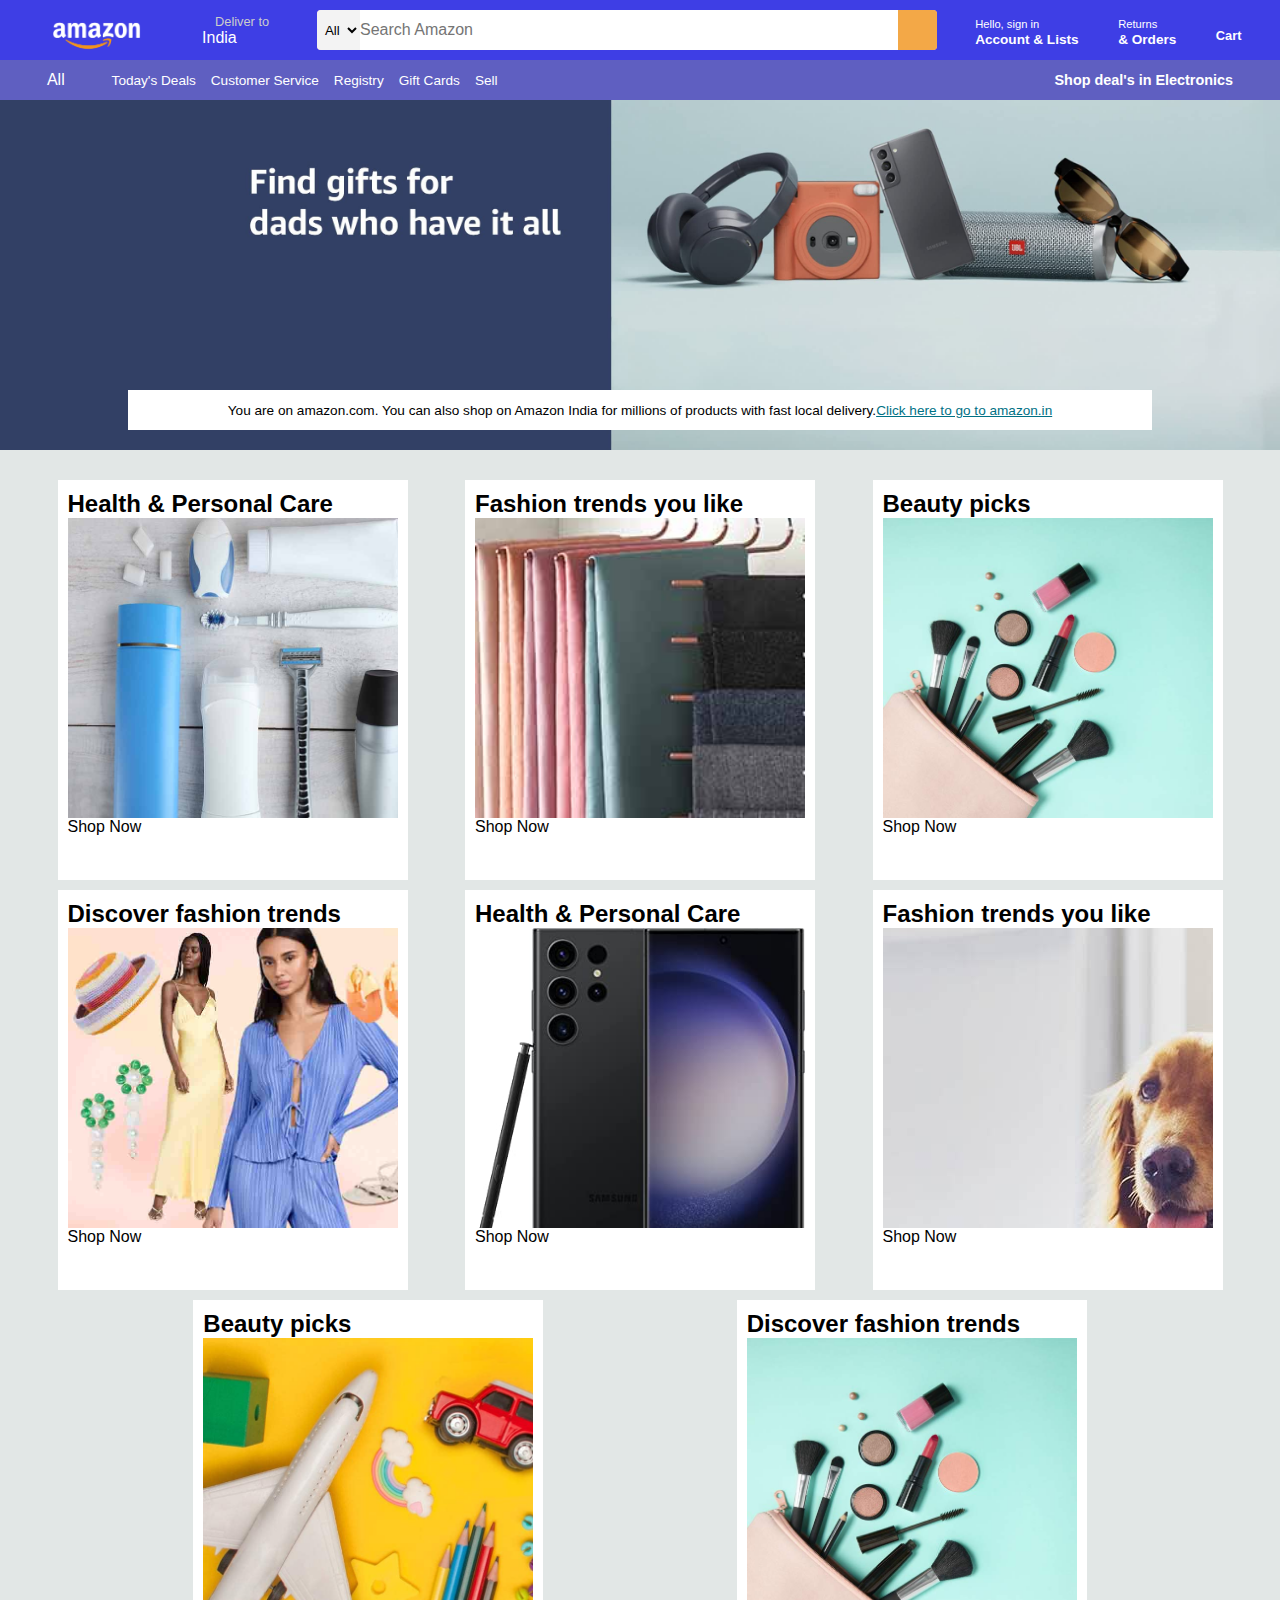
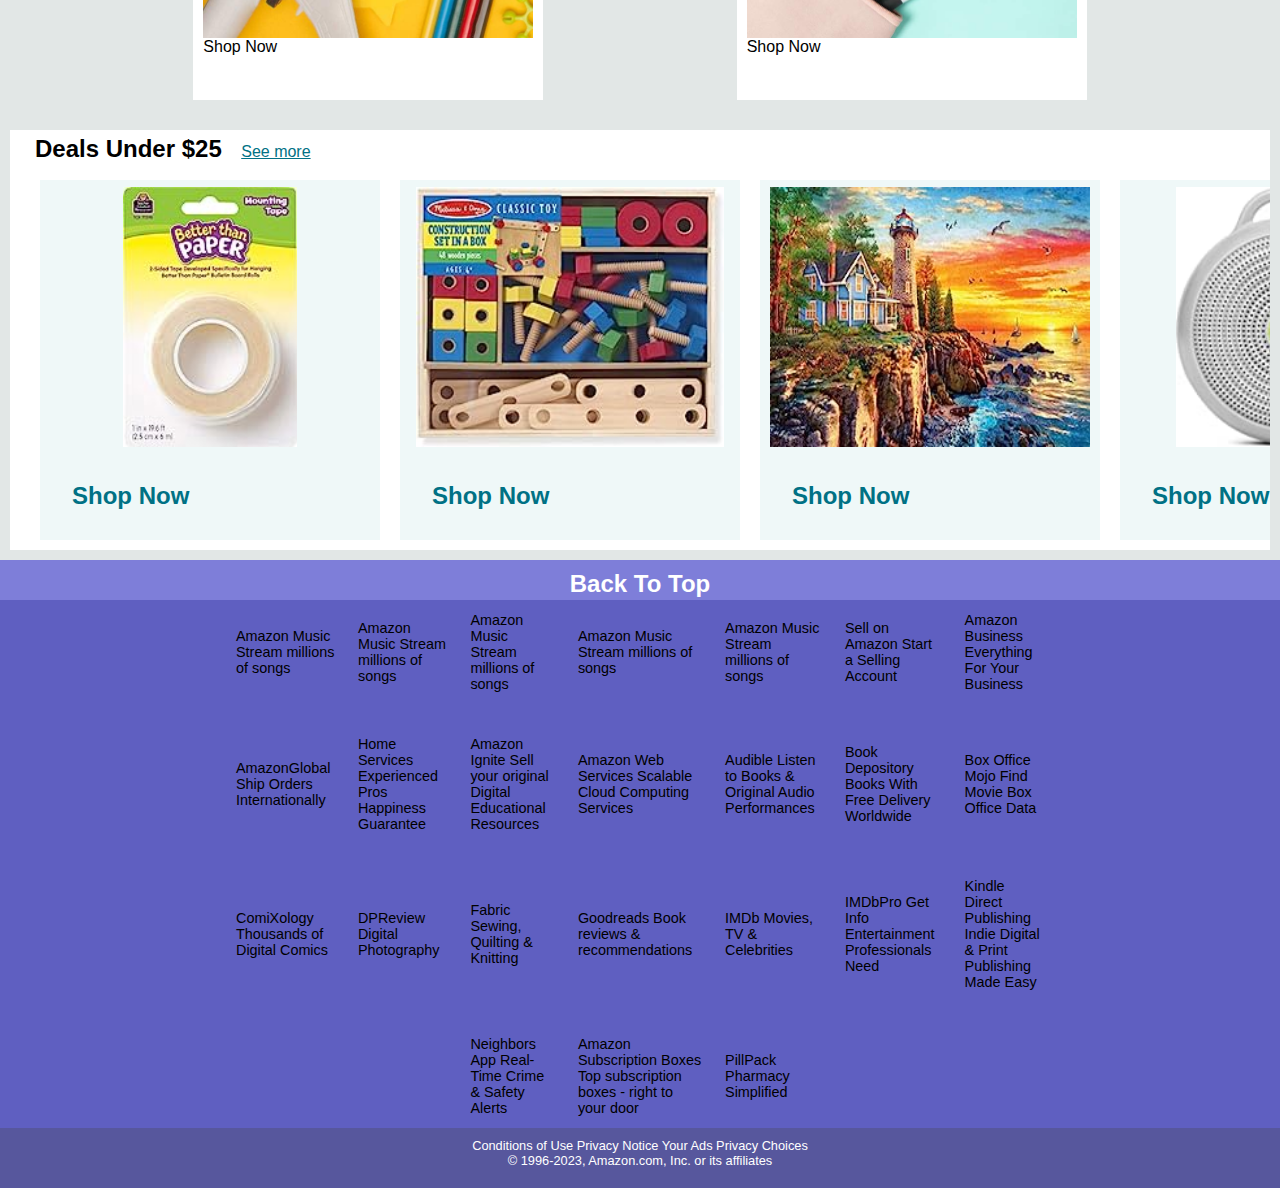
<file: index.html>
<!DOCTYPE html>
<html lang="en">
  <head>
    <meta charset="UTF-8" />
    <meta name="viewport" content="width=device-width, initial-scale=1.0" />
    <meta name="keywords" content="codehelp, codehelp love babbar, codehelp github, codehelp by babbar, codehelp by love babbar,love babbar,Fruitbox flex,Flexbox game codehelp,game by love babbar,supreme 2.0, dsa supreme"/>
    <link
      rel="stylesheet"
      href="https://cdnjs.cloudflare.com/ajax/libs/font-awesome/6.4.0/css/all.min.css"
      integrity="sha512-iecdLmaskl7CVkqkXNQ/ZH/XLlvWZOJyj7Yy7tcenmpD1ypASozpmT/E0iPtmFIB46ZmdtAc9eNBvH0H/ZpiBw=="
      crossorigin="anonymous"
      referrerpolicy="no-referrer"
    />
    <link rel="stylesheet" href="style.css" />                                <!--  Pavan Chandra Ale  -->
    <title>Amazon-Clone</title>
  </head>
  <body>
    <header>
      <div class="navbar">
        <div class="nav-logo border">
          <div class="logo"></div>
        </div>
        <div class="nav-address border">
           <p class="add-first">Deliver to</p>              <!--  Pavan Chandra Ale  -->
          <div class="add-icon">
            <i class="fa-solid fa-location-dot"></i>
            <p class="add-sec">India</p>
          </div>
        </div>
        <div class="nav-search">
          <select class="search-select">
            <option>All</option>
          </select>
          <input placeholder="Search Amazon" class="search-input" />                        <!--  Pavan Chandra Ale  -->
          <div class="search-icon">
            <i class="fa-solid fa-magnifying-glass"></i>
          </div>
        </div>
        <div class="nav-signin border">
          <p><span>Hello, sign in</span></p>
          <p class="nav-second">Account & Lists</p>                                             <!--  Pavan Chandra Ale  -->
        </div>
        <div class="nav-returns border">                    
          <p><span>Returns</span></p>
          <p class="nav-second">& Orders</p>
        </div>
        <div class="nav-cart border">
          <i class="fa-solid fa-cart-shopping"></i>Cart
        </div>
      </div>
      <div class="panel">
        <div class="panel-all"><i class="fa-solid fa-bars"></i>All</div>
        <div class="panel-ops">
          <p>Today's Deals</p>
          <p>Customer Service</p>
          <p>Registry</p>
          <p>Gift Cards</p>
          <p>Sell</p>
        </div>
        <div class="panel-deals">Shop deal's in Electronics</div>
      </div>
    </header>
    <div class="hero-section">
      <div class="hero-message">
        You are on amazon.com. You can also shop on Amazon India for millions of
        products with fast local delivery.
        <a href="#">Click here to go to amazon.in</a>
      </div>
    </div>
    <div class="shop-section">
      <div class="box">
        <h2>Health & Personal Care</h2>
        <div
          class="box-img"
          style="
            background-image: url('./images/box2_image.jpg');
            background-size: cover;
          "
        ></div>
        <p>Shop Now</p>
      </div>
      <div class="box">
        <h2>Fashion trends you like</h2>                                                   <!--  Pavan Chandra Ale  -->
        <div
          class="box-img"
          style="
            background-image: url('./images/box1_image.jpg');
            background-size: cover;
          "
        ></div>
        <p>Shop Now</p>
      </div>
      <div class="box">
        <h2>Beauty picks</h2>
        <div
          class="box-img"
          style="
            background-image: url('./images/box5_image.jpg');
            background-size: cover;
          "
        ></div>
        <p>Shop Now</p>
      </div>
      <div class="box">
        <h2>Discover fashion trends</h2>
        <div
          class="box-img"
          style="
            background-image: url('./images/box8_image.jpg');
            background-size: cover;
          "
        ></div>
        <p>Shop Now</p>
      </div>
      <div class="box">
        <h2>Health & Personal Care</h2>
        <div
          class="box-img"
          style="
            background-image: url('./images/box4_image.jpg');
            background-size: cover;
          "
        ></div>
        <p>Shop Now</p>
      </div>
      <div class="box">
        <h2>Fashion trends you like</h2>
        <div
          class="box-img"
          style="
            background-image: url('./images/box6_image.jpg');                                                    <!--  Pavan Chandra Ale  -->
            background-size: cover;
          "
        ></div>
        <p>Shop Now</p>
      </div>
      <div class="box">
        <h2>Beauty picks</h2>
        <div
          class="box-img"
          style="
            background-image: url('./images/box7_image.jpg');
            background-size: cover;
          "
        ></div>
        <p>Shop Now</p>
      </div>
      <div class="box">
        <h2>Discover fashion trends</h2>
        <div
          class="box-img"
          style="
            background-image: url('./images/box5_image.jpg');
            background-size: cover;
          "
        ></div>
        <p>Shop Now</p>
      </div>
    </div>
    <div class="shop-sectionContainer">
      <div class="DealsUnder">
        <div class="DealsUnder-title">
          <h2>Deals Under $25</h2>
          <a href="#">See more</a>
        </div>
        <div class="DealsUnderContainer">
          <div class="itemContainer">
            <div class="item-img"><img src="./images/amz1.jpg" alt="" /></div>
            <h2>Shop Now</h2>
          </div>
          <div class="itemContainer">
            <div class="item-img"><img src="./images/amz2.jpg" alt="" /></div>
            <h2>Shop Now</h2>
          </div>
          <div class="itemContainer">
            <div class="item-img">
              <img src="./images/amz3.jpg" alt="" width="320px" />
            </div>
            <h2>Shop Now</h2>
          </div>
          <div class="itemContainer">
            <div class="item-img"><img src="./images/amz6.jpg" alt="" /></div>                                      <!--  Pavan Chandra Ale  -->
            <h2>Shop Now</h2>
          </div>
          <div class="itemContainer">
            <div class="item-img"><img src="./images/amz4.jpg" alt="" /></div> <h2>Shop Now</h2>
          </div>
         
          <div class="itemContainer">
            <div class="item-img"><img src="./images/amz6.jpg" alt="" /></div> <h2>Shop Now</h2>
          </div>
         
          <div class="itemContainer">
            <div class="item-img"><img src="./images/amz7.jpg" alt="" /></div> <h2>Shop Now</h2>
          </div>
         
          <div class="itemContainer">
            <div class="item-img">
              <img src="./images/amz8.jpg" alt="" width="320px" />
            </div>
            <h2>Shop Now</h2>
          </div>
        </div>
      </div>
    </div>
    <div class="backtoTop"><h2><a href="#">Back To Top</a>  </h2></div>
    <footer>
      <table>
        <tr>
        <td>
          Amazon Music
          Stream millions
          of songs</td>
        <td>
          Amazon Music
          Stream millions
          of songs</td>
        <td>
          Amazon Music
          Stream millions
          of songs</td>
        <td>
          Amazon Music
          Stream millions
          of songs</td>
        <td>
          Amazon Music
          Stream millions
          of songs</td>
        <td>	Sell on Amazon
          Start a Selling Account</td>
        <td>	Amazon Business
          Everything For
          Your Business</td>
      </tr>
      <tr><td style="height : 10px"></td></tr>                                            <!--  Pavan Chandra Ale  -->
      <tr>
        <td>AmazonGlobal
          Ship Orders
          Internationally</td>
        <td>Home Services
          Experienced Pros
          Happiness Guarantee</td>
        <td>Amazon Ignite
          Sell your original
          Digital Educational
          Resources</td>
        <td>Amazon Web Services
          Scalable Cloud
          Computing Services</td>
        <td>	Audible
          Listen to Books & Original
          Audio Performances</td>
        <td>	Book Depository
          Books With Free
          Delivery Worldwide</td>
        <td>Box Office Mojo
          Find Movie
          Box Office Data</td>
      </tr>
    </tr>
    <tr><td style="height : 10px"></td></tr>
    <tr>
      <tr>
        <td>ComiXology
          Thousands of
          Digital Comics</td>
        <td>	DPReview
          Digital
          Photography</td>
        <td>Fabric
          Sewing, Quilting
          & Knitting</td>
        <td>Goodreads
          Book reviews
          & recommendations</td>
        <td>IMDb
          Movies, TV
          & Celebrities</td>
        <td>	IMDbPro
          Get Info Entertainment
          Professionals Need</td>
        <td>Kindle Direct Publishing
          Indie Digital & Print Publishing
          Made Easy</td>
      </tr>
    </tr>
    <tr><td style="height : 10px"></td></tr>
    <tr>
      <tr>
        <td></td>
        <td></td>
        <td>	Neighbors App
          Real-Time Crime
          & Safety Alerts</td>
        <td>Amazon Subscription Boxes
          Top subscription boxes - right to your door</td>                                                    <!--  Pavan Chandra Ale  -->
        <td>PillPack
          Pharmacy Simplified</td>
        <td></td>
        <td></td>
      </tr></table>
    </footer>
    <div class="footer2">
      <p>Conditions of Use Privacy Notice Your Ads Privacy Choices
      <p>© 1996-2023, Amazon.com, Inc. or its affiliates</p>
    </div>
  </body>
</html>
</file>
<file: style.css>
*{                                                                
    margin:0px;
    padding : 0px ;
    font-family: Arial;
    box-sizing: border-box;   /*note  */
}
.navbar{                                                                 /*  Pavan Chandra Ale  */
    height: 60px;
    background-color: rgb(62, 62, 229);
    color : white ;
    display: flex;
    align-items: center;
    justify-content: space-evenly;
  
}
.nav-logo{
    height:60px;
    width : 113px;
    display: flex;
    align-items: center;
    margin-left:2px;
}
.logo{
    background-image: url("./images/amazon_logo.png");
    background-size: cover;
    height: 50px;
    width: 100%;
    padding : 1px 8px 0px 6px ;
    margin : 1px ;
}
.border{
    border : 1px solid transparent ;

}
.border:hover{
    border : 1px solid white ;
    border-radius: 2px;
}
/* box-2  */
.nav-address
{
    margin-left:2px;
    padding : 5px;
}
.add-first{
    color: #cccccc;
    font-size: 0.8rem;
    margin-left: 17px;
}
.add-sec{
    font-size: 1rem;
    margin-left: 4px;
}
.add-icon{
    display: flex;
    align-items: center;
}
/* box3 */
.nav-search{                                                                         /*  Pavan Chandra Ale  */
    display: flex;
    justify-content: space-evenly;
    background-color: pink;
    width: 620px;
    height:40px;
    /* padding:10px 3px ; */
    border-radius: 4px;
    margin-left: 4px;
}
.nav-search:hover{
    border: 2px solid orangered;
}
.search-select{
    background-color: #f3f3f3;
    width: 50px;
    text-align: center;
    border-top-left-radius: 4px;
    border-bottom-left-radius: 4px;
    border: none;

}
.search-input{
    width: 100%;
font-size: 1rem;
border:none;
}
.search-icon{
    width:45px;
    display: flex;
    justify-content: center;
    align-items: center;
    font-size: 1.2rem;
    background-color: #f3a847;
    border-top-right-radius: 4px;
    border-bottom-right-radius: 4px;
}
/* box4 */
span{
    font-size: 0.7rem;
}
.nav-second {
    font-size: .85rem;
    font-weight: 700;
}
.nav-cart i{
    font-size: 30px;
}
.nav-cart{
    font-size: 0.8rem;
    font-weight: 700;
}
/* panel */
.panel{
    height: 40px;
    background-color: #5f5fc1;
    display: flex;
    align-items: center;
    justify-content: space-evenly;
    color:white;
   
}
.panel-ops{
    display: flex;
    width:70%;
    font-size: 0.85rem;
    gap : 15px ;
}
.panel-deals{
    font-size: 0.9rem;
    font-weight: 700;
}
 /* Hers Section */
 .hero-section                                                                                     /*  Pavan Chandra Ale  */
 {
    background-image: url("./images/hero_image.jpg");
    height: 350px;
    background-size: cover;
    display: flex;
    justify-content: center;
    align-items: flex-end;
 }
 .hero-message
 {
    background-color: white;
    color:black;
    height: 40px;
    width:80%;
    display: flex;
    justify-content: center;
    align-items: center;
    font-size: 0.85rem;
    margin-bottom: 20px;


 }
 .hero-message a{
    color: #007185;
 }
 /* Shop Section */

.shop-section {
   display: flex;
   flex-wrap: wrap;
    justify-content: space-evenly;
    padding: 20px 0px;

    background-color: #e2e7e6;
}
  .box{
    height:400px;
    width: 350px;
    background-color: white;
    padding: 10px;
    margin-top: 10px;
 }
 .box-img{
    height:300px;

 }
 .shop-sectionContainer{
    background-color:#e2e7e6 ;
    padding: 10px;

 }
.DealsUnder{
    height : 420px;
    background-color: white;
    justify-content: space-between;
    padding: 0px 20px;
    overflow: scroll;  
    position: relative;
}
.DealsUnderContainer{                                                                                             /*  Pavan Chandra Ale  */
    display: flex; 
    position: absolute;
    top:40px;
}
.DealsUnder-title{
    position: absolute;
}
.DealsUnder-title h2{
display: inline-block;
padding: 5px;
}


.DealsUnder-title a{
    color:#007185 ;
    padding: 10px;
}
.DealsUnder::-webkit-scrollbar{
    display: none;
}
.itemContainer{
    height:360px;
    min-width: 340px;
    border: 2px solid transparent;
    margin:10px ;
    background-color:#eff8f8  ;
}
.itemContainer:hover{
    cursor: pointer;
    border: 2px solid red;
}
.item-img{
display: flex;
justify-content: space-evenly;
padding: 5px;
}
.item-img img{
    height: 260px;
}
.itemContainer h2{
    padding: 30px;
    color:#007185  ;
}
/* footer */
.backtoTop{                                                                                                  /*  Pavan Chandra Ale  */
    background-color: #7e7ed9;
    height: 40px;
    text-align: center;
    padding:10px;
    color: white;
    font-size: 1rem;
}
.backtoTop a {
    text-decoration: none;
    color: white;
}
footer{
    background-color: #5F5FC1;
    display: flex;
    overflow: scroll;
    margin: 0 auto;           /* */  
    justify-content: center;       /* */  


}
footer::-webkit-scrollbar{
    display: none;
}
footer table {
    width: 65%;
    /* display: flex; */
    max-width: 65%;
}
footer table td{
    padding: 10px;
    font-size: .9rem;
}
.footer2{                                                                                                        /*  Pavan Chandra Ale  */
    background-color: #57579d;
    height: 60px;
    color: white;
    font-size: 0.8rem;
    text-align: center;
    padding-top: 10px;
}
</file>
